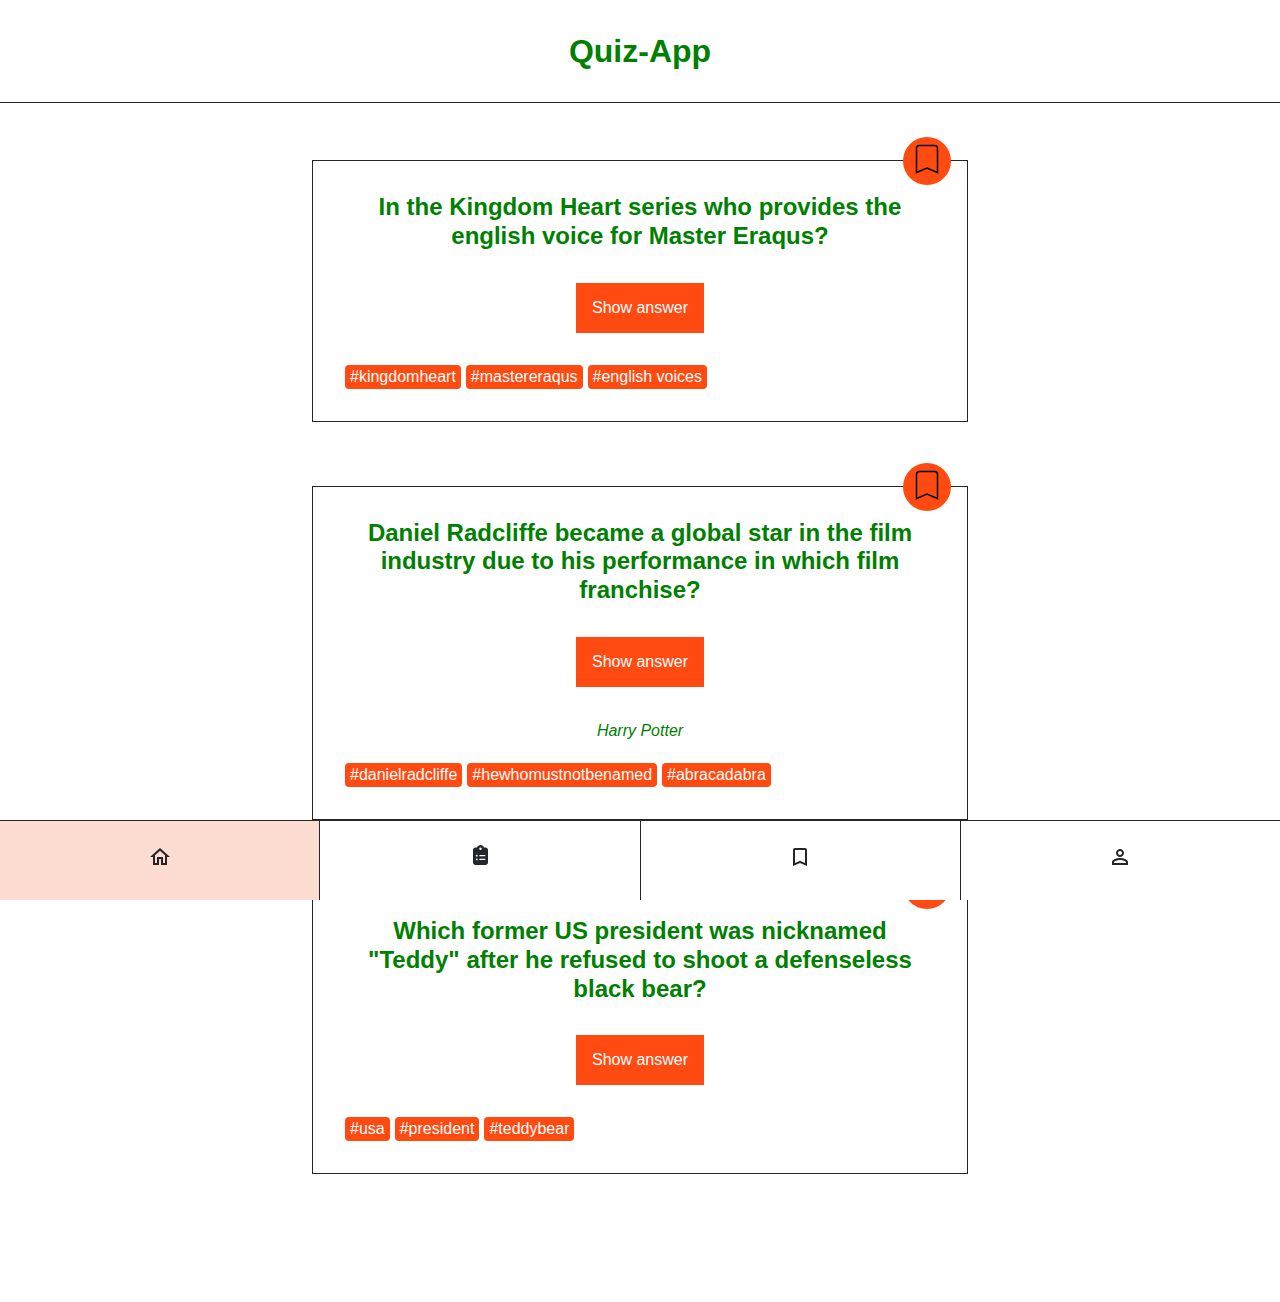
<file: index.html>
<!DOCTYPE html>
<html lang="en">
  <head>
    <meta charset="UTF-8" />
    <meta http-equiv="X-UA-Compatible" content="IE=edge" />
    <meta name="viewport" content="width=device-width, initial-scale=1.0" />
    <title>Quiz-App</title>
    <link rel="stylesheet" href="./styles.css" />
    <script src="./index.js" defer></script>
  </head>
  <body>
    <header class="header">
      <h1 class="header__title">Quiz-App</h1>
    </header>
    <main>
      <ul class="card-list">
        <!--
                FIRST CARD
              -->
        <li class="card-list__item">
          <article class="card">
            <h2 class="card__question">
              In the Kingdom Heart series who provides the english voice for
              Master Eraqus?
            </h2>
            <button
              class="card__button-answer"
              type="button"
              data-js="show-answer"
            >
              Show answer
            </button>
            <p class="card__answer" data-js="card-answer">Mark Hamill</p>
            <ul class="card__tag-list">
              <li class="card__tag-list-item">#kingdomheart</li>
              <li class="card__tag-list-item">#mastereraqus</li>
              <li class="card__tag-list-item">#english voices</li>
            </ul>
            <div class="card__button-bookmark">
              <button
                class="bookmark"
                aria-label="bookmark"
                type="button"
                data-js="bookmark-button"
              >
                <svg
                  data-js="bookmark-svg"
                  class="bookmark__icon"
                  xmlns="http://www.w3.org/2000/svg"
                  viewbox="0 0 24 24"
                >
                  <path
                    d="M17 3H7c-1.1 0-2 .9-2 2v16l7-3 7 3V5c0-1.1-.9-2-2-2z"
                  />
                </svg>
              </button>
            </div>
          </article>
        </li>
        <!--
                SECOND CARD
              -->
        <li class="card-list__item">
          <article class="card">
            <h2 class="card__question">
              Daniel Radcliffe became a global star in the film industry due to
              his performance in which film franchise?
            </h2>
            <button class="card__button-answer" type="button">
              Show answer
            </button>
            <p class="card__answer card__answer--active">Harry Potter</p>
            <ul class="card__tag-list">
              <li class="card__tag-list-item">#danielradcliffe</li>
              <li class="card__tag-list-item">#hewhomustnotbenamed</li>
              <li class="card__tag-list-item">#abracadabra</li>
            </ul>
            <div class="card__button-bookmark">
              <button
                class="bookmark bookmark--active"
                aria-label="bookmark"
                type="button"
              >
                <svg
                  class="bookmark__icon"
                  xmlns="http://www.w3.org/2000/svg"
                  viewbox="0 0 24 24"
                >
                  <path
                    d="M17 3H7c-1.1 0-2 .9-2 2v16l7-3 7 3V5c0-1.1-.9-2-2-2z"
                  />
                </svg>
              </button>
            </div>
          </article>
        </li>
        <!--
                THIRD CARD
              -->
        <li class="card-list__item">
          <article class="card">
            <h2 class="card__question">
              Which former US president was nicknamed &quot;Teddy&quot; after he
              refused to shoot a defenseless black bear?
            </h2>
            <button class="card__button-answer" type="button">
              Show answer
            </button>
            <p class="card__answer">Theodore Roosevelt</p>
            <ul class="card__tag-list">
              <li class="card__tag-list-item">#usa</li>
              <li class="card__tag-list-item">#president</li>
              <li class="card__tag-list-item">#teddybear</li>
            </ul>
            <div class="card__button-bookmark">
              <button class="bookmark" aria-label="bookmark" type="button">
                <svg
                  class="bookmark__icon"
                  xmlns="http://www.w3.org/2000/svg"
                  viewbox="0 0 24 24"
                >
                  <path
                    d="M17 3H7c-1.1 0-2 .9-2 2v16l7-3 7 3V5c0-1.1-.9-2-2-2z"
                  />
                </svg>
              </button>
            </div>
          </article>
        </li>
      </ul>
    </main>

    <nav class="navigation">
      <ul class="navigation__list">
        <li class="navigation__list-item navigation__list-item--active">
          <a
            class="navigation__link"
            href="/index.html"
            aria-label="go to home page"
          >
            <svg
              xmlns="http://www.w3.org/2000/svg"
              height="24px"
              viewbox="0 0 24 24"
              width="24px"
            >
              <path
                d="M12 5.69l5 4.5V18h-2v-6H9v6H7v-7.81l5-4.5M12 3L2 12h3v8h6v-6h2v6h6v-8h3L12 3z"
              />
            </svg>
          </a>
        </li>
        <li class="navigation__list-item">
          <a
            class="navigation__link"
            href="/form.html"
            aria-label="go to home page"
          >
            <svg
              xmlns="http://www.w3.org/2000/svg"
              viewBox="0 0 384 512"
              width="15px"
            >
              <!--!Font Awesome Free 6.6.0 by @fontawesome - https://fontawesome.com License - https://fontawesome.com/license/free Copyright 2024 Fonticons, Inc.-->
              <path
                d="M192 0c-41.8 0-77.4 26.7-90.5 64L64 64C28.7 64 0 92.7 0 128L0 448c0 35.3 28.7 64 64 64l256 0c35.3 0 64-28.7 64-64l0-320c0-35.3-28.7-64-64-64l-37.5 0C269.4 26.7 233.8 0 192 0zm0 64a32 32 0 1 1 0 64 32 32 0 1 1 0-64zM72 272a24 24 0 1 1 48 0 24 24 0 1 1 -48 0zm104-16l128 0c8.8 0 16 7.2 16 16s-7.2 16-16 16l-128 0c-8.8 0-16-7.2-16-16s7.2-16 16-16zM72 368a24 24 0 1 1 48 0 24 24 0 1 1 -48 0zm88 0c0-8.8 7.2-16 16-16l128 0c8.8 0 16 7.2 16 16s-7.2 16-16 16l-128 0c-8.8 0-16-7.2-16-16z"
              />
            </svg>
          </a>
        </li>
        <li class="navigation__list-item">
          <a
            class="navigation__link"
            href="/bookmarks.html"
            aria-label="go to bookmarks page"
          >
            <svg
              xmlns="http://www.w3.org/2000/svg"
              height="24px"
              viewbox="0 0 24 24"
              width="24px"
            >
              <path
                d="M17 3H7c-1.1 0-2 .9-2 2v16l7-3 7 3V5c0-1.1-.9-2-2-2zm0 15l-5-2.18L7 18V5h10v13z"
              />
            </svg>
          </a>
        </li>
        <li class="navigation__list-item">
          <a
            class="navigation__link"
            href="/profile.html"
            aria-label="go to profile page"
          >
            <svg
              xmlns="http://www.w3.org/2000/svg"
              height="24px"
              viewbox="0 0 24 24"
              width="24px"
            >
              <path
                d="M12 6c1.1 0 2 .9 2 2s-.9 2-2 2-2-.9-2-2 .9-2 2-2m0 9c2.7 0 5.8 1.29 6 2v1H6v-.99c.2-.72 3.3-2.01 6-2.01m0-11C9.79 4 8 5.79 8 8s1.79 4 4 4 4-1.79 4-4-1.79-4-4-4zm0 9c-2.67 0-8 1.34-8 4v3h16v-3c0-2.66-5.33-4-8-4z"
              />
            </svg>
          </a>
        </li>
      </ul>
    </nav>
  </body>
</html>
</file>
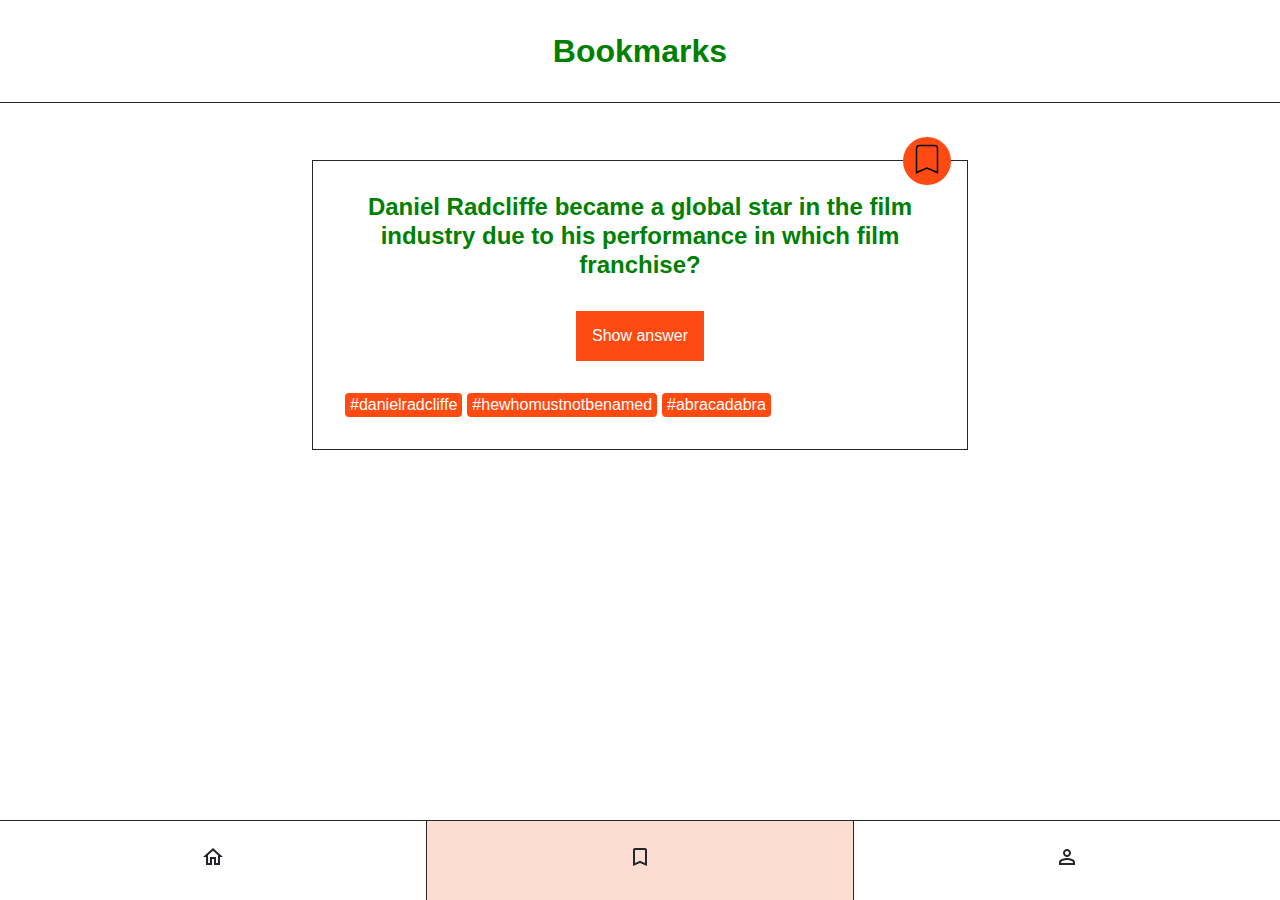
<file: bookmarks.html>
<!DOCTYPE html>
<html lang="en">
  <head>
    <meta charset="UTF-8" />
    <meta http-equiv="X-UA-Compatible" content="IE=edge" />
    <meta name="viewport" content="width=device-width, initial-scale=1.0" />
    <title>Quiz-App</title>
    <link rel="stylesheet" href="./styles.css" />
  </head>
  <body>
    <header class="header">
      <h1 class="header__title">Bookmarks</h1>
    </header>
    <main>
      <ul class="card-list">
        <li class="card-list__item">
          <article class="card">
            <h2 class="card__question">
              Daniel Radcliffe became a global star in the film industry due to
              his performance in which film franchise?
            </h2>
            <button class="card__button-answer" type="button">
              Show answer
            </button>
            <p class="card__answer">Harry Potter</p>
            <ul class="card__tag-list">
              <li class="card__tag-list-item">#danielradcliffe</li>
              <li class="card__tag-list-item">#hewhomustnotbenamed</li>
              <li class="card__tag-list-item">#abracadabra</li>
            </ul>
            <div class="card__button-bookmark">
              <button
                class="bookmark bookmark--active"
                aria-label="bookmark"
                type="button"
              >
                <svg
                  class="bookmark__icon"
                  xmlns="http://www.w3.org/2000/svg"
                  viewbox="0 0 24 24"
                >
                  <path
                    d="M17 3H7c-1.1 0-2 .9-2 2v16l7-3 7 3V5c0-1.1-.9-2-2-2z"
                  />
                </svg>
              </button>
            </div>
          </article>
        </li>
      </ul>
    </main>

    <nav class="navigation">
      <ul class="navigation__list">
        <li class="navigation__list-item">
          <a
            class="navigation__link"
            href="/index.html"
            aria-label="go to home page"
          >
            <svg
              xmlns="http://www.w3.org/2000/svg"
              height="24px"
              viewbox="0 0 24 24"
              width="24px"
            >
              <path
                d="M12 5.69l5 4.5V18h-2v-6H9v6H7v-7.81l5-4.5M12 3L2 12h3v8h6v-6h2v6h6v-8h3L12 3z"
              />
            </svg>
          </a>
        </li>
        <li class="navigation__list-item navigation__list-item--active">
          <a
            class="navigation__link"
            href="/bookmarks.html"
            aria-label="go to bookmarks page"
          >
            <svg
              xmlns="http://www.w3.org/2000/svg"
              height="24px"
              viewbox="0 0 24 24"
              width="24px"
            >
              <path
                d="M17 3H7c-1.1 0-2 .9-2 2v16l7-3 7 3V5c0-1.1-.9-2-2-2zm0 15l-5-2.18L7 18V5h10v13z"
              />
            </svg>
          </a>
        </li>
        <li class="navigation__list-item">
          <a
            class="navigation__link"
            href="/profile.html"
            aria-label="go to profile page"
          >
            <svg
              xmlns="http://www.w3.org/2000/svg"
              height="24px"
              viewbox="0 0 24 24"
              width="24px"
            >
              <path
                d="M12 6c1.1 0 2 .9 2 2s-.9 2-2 2-2-.9-2-2 .9-2 2-2m0 9c2.7 0 5.8 1.29 6 2v1H6v-.99c.2-.72 3.3-2.01 6-2.01m0-11C9.79 4 8 5.79 8 8s1.79 4 4 4 4-1.79 4-4-1.79-4-4-4zm0 9c-2.67 0-8 1.34-8 4v3h16v-3c0-2.66-5.33-4-8-4z"
              />
            </svg>
          </a>
        </li>
      </ul>
    </nav>
  </body>
</html>
</file>
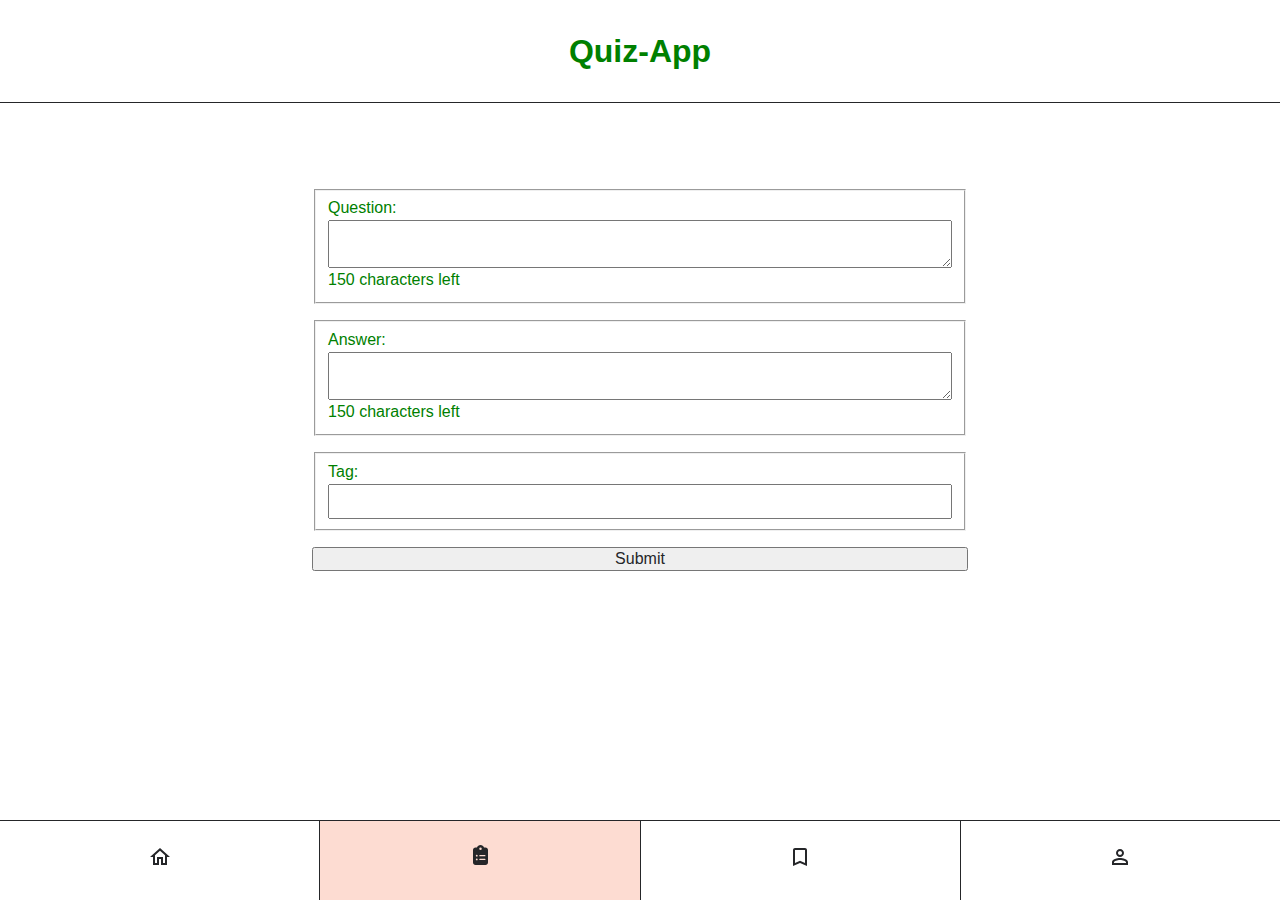
<file: form.html>
<!DOCTYPE html>
<html lang="en">
  <head>
    <meta charset="UTF-8" />
    <meta http-equiv="X-UA-Compatible" content="IE=edge" />
    <meta name="viewport" content="width=device-width, initial-scale=1.0" />
    <title>Quiz-App</title>
    <link rel="stylesheet" href="./styles.css" />
    <script src="./form.js" defer></script>
  </head>
  <body>
    <header class="header">
      <h1 class="header__title">Quiz-App</h1>
    </header>
    <main>
      <h2>New Cards:</h2>

      <form class="form" data-js="form">
        <fieldset>
          <label for="question">Question:</label>
          <textarea
            data-js="question-textarea"
            maxlength="150"
            name="question"
            id="question"
            required
          ></textarea>
          <p data-js="question-count">150 characters left</p>
        </fieldset>
        <fieldset>
          <label for="answer">Answer:</label>
          <textarea
            name="answer"
            id="answer"
            maxlength="150"
            data-js="answer-textarea"
            required
          ></textarea>
          <p data-js="answer-count">150 characters left</p>
        </fieldset>
        <fieldset>
          <label for="tag">Tag:</label>
          <input type="text" name="tag" id="tag" required />
        </fieldset>
        <button type="submit">Submit</button>
      </form>
      <ul data-js="card-list" class="card-list"></ul>
    </main>

    <nav class="navigation">
      <ul class="navigation__list">
        <li class="navigation__list-item">
          <a
            class="navigation__link"
            href="/index.html"
            aria-label="go to home page"
          >
            <svg
              xmlns="http://www.w3.org/2000/svg"
              height="24px"
              viewbox="0 0 24 24"
              width="24px"
            >
              <path
                d="M12 5.69l5 4.5V18h-2v-6H9v6H7v-7.81l5-4.5M12 3L2 12h3v8h6v-6h2v6h6v-8h3L12 3z"
              />
            </svg>
          </a>
        </li>
        <li class="navigation__list-item navigation__list-item--active">
          <a
            class="navigation__link"
            href="/form.html"
            aria-label="go to home page"
          >
            <svg
              xmlns="http://www.w3.org/2000/svg"
              viewBox="0 0 384 512"
              width="15px"
            >
              <!--!Font Awesome Free 6.6.0 by @fontawesome - https://fontawesome.com License - https://fontawesome.com/license/free Copyright 2024 Fonticons, Inc.-->
              <path
                d="M192 0c-41.8 0-77.4 26.7-90.5 64L64 64C28.7 64 0 92.7 0 128L0 448c0 35.3 28.7 64 64 64l256 0c35.3 0 64-28.7 64-64l0-320c0-35.3-28.7-64-64-64l-37.5 0C269.4 26.7 233.8 0 192 0zm0 64a32 32 0 1 1 0 64 32 32 0 1 1 0-64zM72 272a24 24 0 1 1 48 0 24 24 0 1 1 -48 0zm104-16l128 0c8.8 0 16 7.2 16 16s-7.2 16-16 16l-128 0c-8.8 0-16-7.2-16-16s7.2-16 16-16zM72 368a24 24 0 1 1 48 0 24 24 0 1 1 -48 0zm88 0c0-8.8 7.2-16 16-16l128 0c8.8 0 16 7.2 16 16s-7.2 16-16 16l-128 0c-8.8 0-16-7.2-16-16z"
              />
            </svg>
          </a>
        </li>
        <li class="navigation__list-item">
          <a
            class="navigation__link"
            href="/bookmarks.html"
            aria-label="go to bookmarks page"
          >
            <svg
              xmlns="http://www.w3.org/2000/svg"
              height="24px"
              viewbox="0 0 24 24"
              width="24px"
            >
              <path
                d="M17 3H7c-1.1 0-2 .9-2 2v16l7-3 7 3V5c0-1.1-.9-2-2-2zm0 15l-5-2.18L7 18V5h10v13z"
              />
            </svg>
          </a>
        </li>
        <li class="navigation__list-item">
          <a
            class="navigation__link"
            href="/profile.html"
            aria-label="go to profile page"
          >
            <svg
              xmlns="http://www.w3.org/2000/svg"
              height="24px"
              viewbox="0 0 24 24"
              width="24px"
            >
              <path
                d="M12 6c1.1 0 2 .9 2 2s-.9 2-2 2-2-.9-2-2 .9-2 2-2m0 9c2.7 0 5.8 1.29 6 2v1H6v-.99c.2-.72 3.3-2.01 6-2.01m0-11C9.79 4 8 5.79 8 8s1.79 4 4 4 4-1.79 4-4-1.79-4-4-4zm0 9c-2.67 0-8 1.34-8 4v3h16v-3c0-2.66-5.33-4-8-4z"
              />
            </svg>
          </a>
        </li>
      </ul>
    </nav>
  </body>
</html>
</file>
<file: styles.css>
@import "./global.css";

@import "./components/bookmark/bookmark.css";
@import "./components/card-list/card-list.css";
@import "./components/card/card.css";
@import "./components/header/header.css";
@import "./components/navigation/navigation.css";
@import "./components/profile/profile.css";
@import "./components/counter-list/counter-list.css";
@import "./components/form/form.css";
body {
  color: green;
}
</file>
